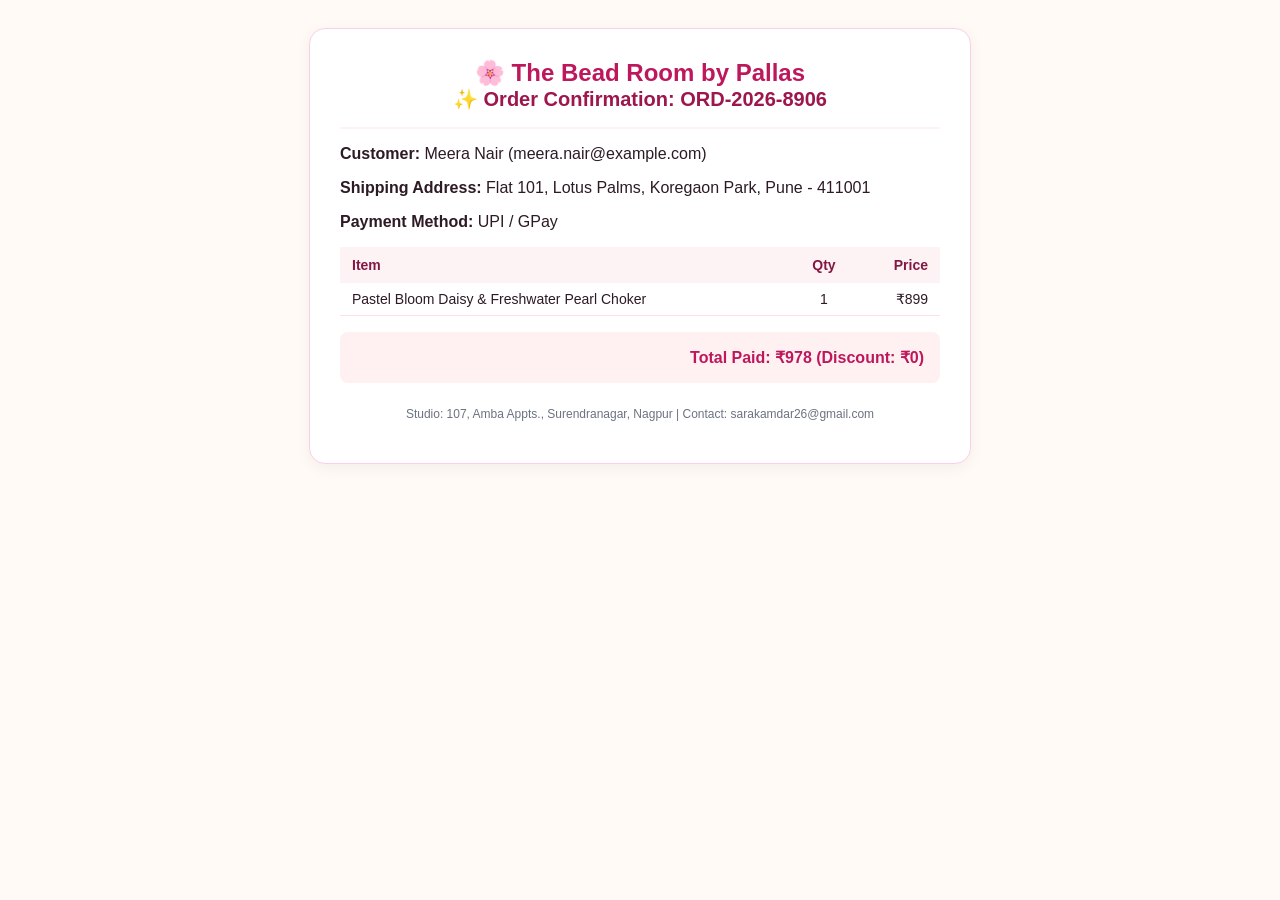
<file: data/outbox/email-0a3acd7c.html>
﻿<!DOCTYPE html>
<html>
<head>
    <meta charset="utf-8">
    <style>
        body { font-family: 'Segoe UI', Tahoma, Geneva, Verdana, sans-serif; background-color: #fffaf5; color: #2d1a24; padding: 20px; }
        .card { max-width: 600px; margin: 0 auto; background: #fff; border-radius: 16px; padding: 30px; border: 1px solid #fbcfe8; box-shadow: 0 4px 15px rgba(0,0,0,0.05); }
        .header { text-align: center; border-bottom: 2px solid #fdf2f4; padding-bottom: 16px; }
        .order-title { font-size: 20px; font-weight: bold; color: #9d174d; }
        table { width: 100%; border-collapse: collapse; margin-top: 16px; font-size: 14px; }
        th { background: #fdf2f4; color: #831843; padding: 10px 12px; text-align: left; }
        .total-box { margin-top: 16px; padding: 16px; background: #fff1f2; border-radius: 8px; text-align: right; font-size: 16px; font-weight: bold; color: #be185d; }
    </style>
</head>
<body>
    <div class="card">
        <div class="header">
            <h2 style="color:#be185d; margin:0;">🌸 The Bead Room by Pallas</h2>
            <div class="order-title">✨ Order Confirmation: ORD-2026-8906</div>
        </div>
        <p><strong>Customer:</strong> Meera Nair (meera.nair@example.com)</p>
        <p><strong>Shipping Address:</strong> Flat 101, Lotus Palms, Koregaon Park, Pune - 411001</p>
        <p><strong>Payment Method:</strong> UPI / GPay</p>
        
        <table>
            <thead>
                <tr><th>Item</th><th style="text-align:center;">Qty</th><th style="text-align:right;">Price</th></tr>
            </thead>
            <tbody>
                <tr><td style='padding:8px 12px; border-bottom:1px solid #fee2e2;'>Pastel Bloom Daisy & Freshwater Pearl Choker</td><td style='padding:8px 12px; border-bottom:1px solid #fee2e2; text-align:center;'>1</td><td style='padding:8px 12px; border-bottom:1px solid #fee2e2; text-align:right;'>₹899</td></tr>
            </tbody>
        </table>

        <div class="total-box">
            Total Paid: ₹978 (Discount: ₹0)
        </div>
        <p style="font-size:12px; color:#6b7280; text-align:center; margin-top:24px;">
            Studio: 107, Amba Appts., Surendranagar, Nagpur | Contact: sarakamdar26@gmail.com
        </p>
    </div>
</body>
</html>
</file>
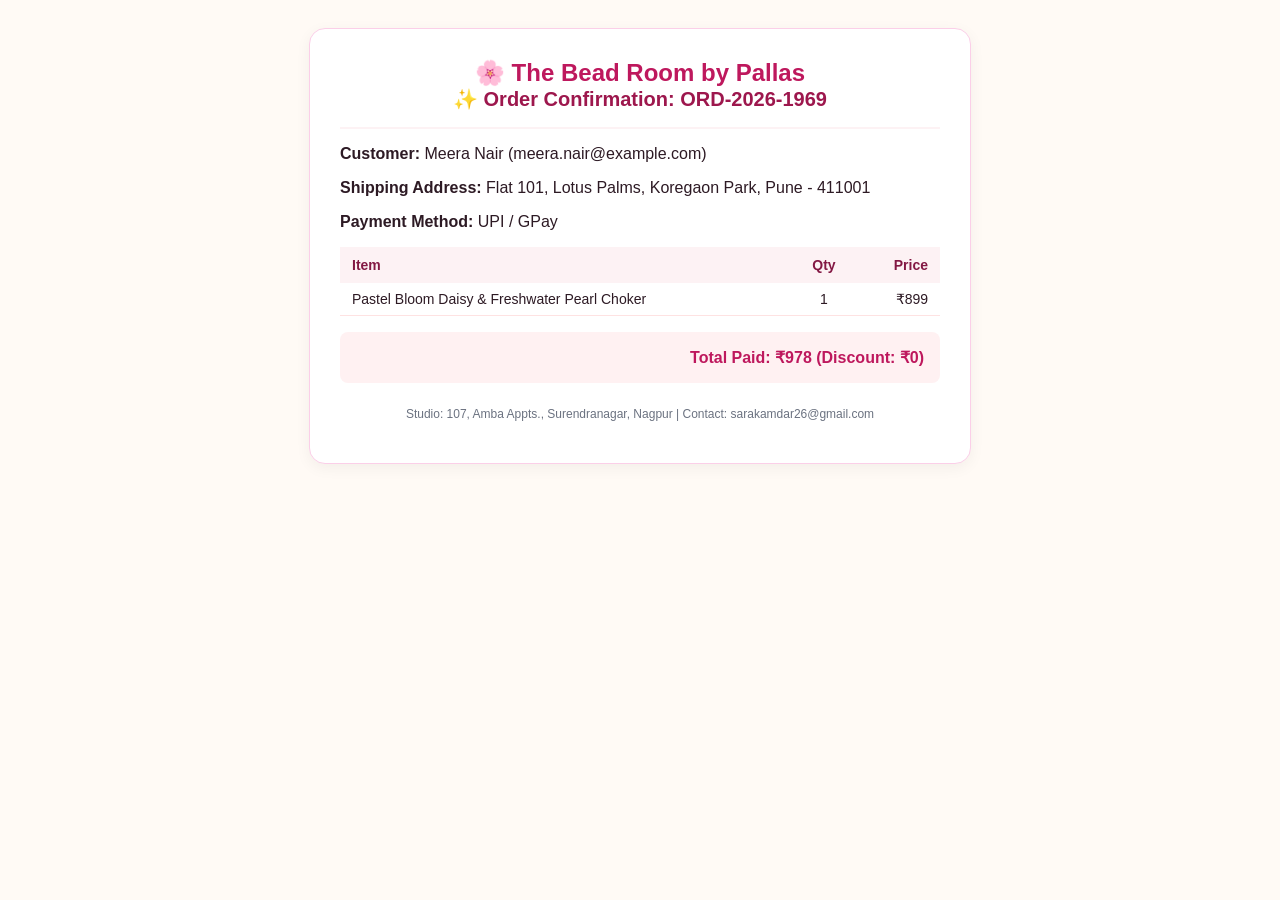
<file: data/outbox/email-350f6d9b.html>
﻿<!DOCTYPE html>
<html>
<head>
    <meta charset="utf-8">
    <style>
        body { font-family: 'Segoe UI', Tahoma, Geneva, Verdana, sans-serif; background-color: #fffaf5; color: #2d1a24; padding: 20px; }
        .card { max-width: 600px; margin: 0 auto; background: #fff; border-radius: 16px; padding: 30px; border: 1px solid #fbcfe8; box-shadow: 0 4px 15px rgba(0,0,0,0.05); }
        .header { text-align: center; border-bottom: 2px solid #fdf2f4; padding-bottom: 16px; }
        .order-title { font-size: 20px; font-weight: bold; color: #9d174d; }
        table { width: 100%; border-collapse: collapse; margin-top: 16px; font-size: 14px; }
        th { background: #fdf2f4; color: #831843; padding: 10px 12px; text-align: left; }
        .total-box { margin-top: 16px; padding: 16px; background: #fff1f2; border-radius: 8px; text-align: right; font-size: 16px; font-weight: bold; color: #be185d; }
    </style>
</head>
<body>
    <div class="card">
        <div class="header">
            <h2 style="color:#be185d; margin:0;">🌸 The Bead Room by Pallas</h2>
            <div class="order-title">✨ Order Confirmation: ORD-2026-1969</div>
        </div>
        <p><strong>Customer:</strong> Meera Nair (meera.nair@example.com)</p>
        <p><strong>Shipping Address:</strong> Flat 101, Lotus Palms, Koregaon Park, Pune - 411001</p>
        <p><strong>Payment Method:</strong> UPI / GPay</p>
        
        <table>
            <thead>
                <tr><th>Item</th><th style="text-align:center;">Qty</th><th style="text-align:right;">Price</th></tr>
            </thead>
            <tbody>
                <tr><td style='padding:8px 12px; border-bottom:1px solid #fee2e2;'>Pastel Bloom Daisy & Freshwater Pearl Choker</td><td style='padding:8px 12px; border-bottom:1px solid #fee2e2; text-align:center;'>1</td><td style='padding:8px 12px; border-bottom:1px solid #fee2e2; text-align:right;'>₹899</td></tr>
            </tbody>
        </table>

        <div class="total-box">
            Total Paid: ₹978 (Discount: ₹0)
        </div>
        <p style="font-size:12px; color:#6b7280; text-align:center; margin-top:24px;">
            Studio: 107, Amba Appts., Surendranagar, Nagpur | Contact: sarakamdar26@gmail.com
        </p>
    </div>
</body>
</html>
</file>
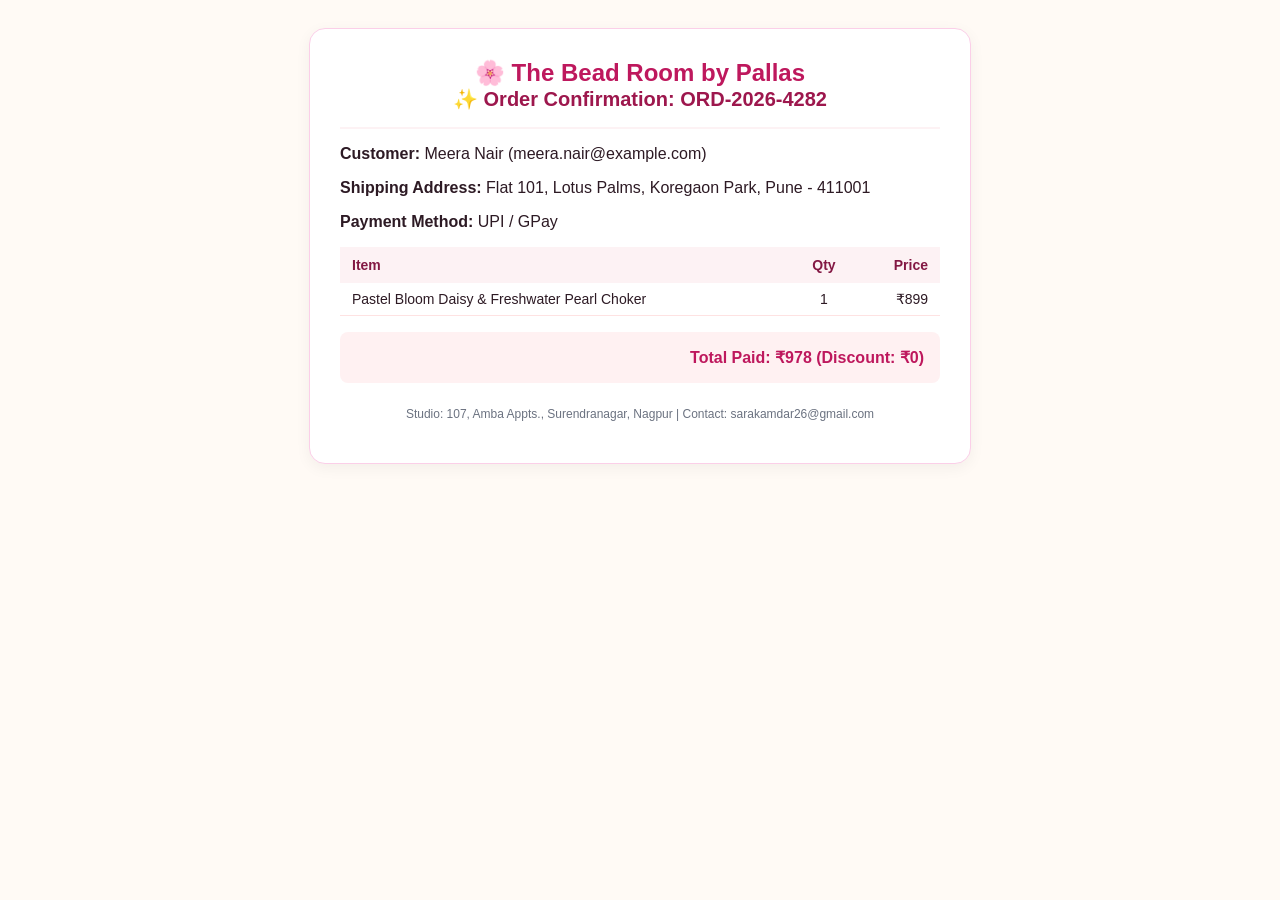
<file: data/outbox/email-4ffeb535.html>
﻿<!DOCTYPE html>
<html>
<head>
    <meta charset="utf-8">
    <style>
        body { font-family: 'Segoe UI', Tahoma, Geneva, Verdana, sans-serif; background-color: #fffaf5; color: #2d1a24; padding: 20px; }
        .card { max-width: 600px; margin: 0 auto; background: #fff; border-radius: 16px; padding: 30px; border: 1px solid #fbcfe8; box-shadow: 0 4px 15px rgba(0,0,0,0.05); }
        .header { text-align: center; border-bottom: 2px solid #fdf2f4; padding-bottom: 16px; }
        .order-title { font-size: 20px; font-weight: bold; color: #9d174d; }
        table { width: 100%; border-collapse: collapse; margin-top: 16px; font-size: 14px; }
        th { background: #fdf2f4; color: #831843; padding: 10px 12px; text-align: left; }
        .total-box { margin-top: 16px; padding: 16px; background: #fff1f2; border-radius: 8px; text-align: right; font-size: 16px; font-weight: bold; color: #be185d; }
    </style>
</head>
<body>
    <div class="card">
        <div class="header">
            <h2 style="color:#be185d; margin:0;">🌸 The Bead Room by Pallas</h2>
            <div class="order-title">✨ Order Confirmation: ORD-2026-4282</div>
        </div>
        <p><strong>Customer:</strong> Meera Nair (meera.nair@example.com)</p>
        <p><strong>Shipping Address:</strong> Flat 101, Lotus Palms, Koregaon Park, Pune - 411001</p>
        <p><strong>Payment Method:</strong> UPI / GPay</p>
        
        <table>
            <thead>
                <tr><th>Item</th><th style="text-align:center;">Qty</th><th style="text-align:right;">Price</th></tr>
            </thead>
            <tbody>
                <tr><td style='padding:8px 12px; border-bottom:1px solid #fee2e2;'>Pastel Bloom Daisy & Freshwater Pearl Choker</td><td style='padding:8px 12px; border-bottom:1px solid #fee2e2; text-align:center;'>1</td><td style='padding:8px 12px; border-bottom:1px solid #fee2e2; text-align:right;'>₹899</td></tr>
            </tbody>
        </table>

        <div class="total-box">
            Total Paid: ₹978 (Discount: ₹0)
        </div>
        <p style="font-size:12px; color:#6b7280; text-align:center; margin-top:24px;">
            Studio: 107, Amba Appts., Surendranagar, Nagpur | Contact: sarakamdar26@gmail.com
        </p>
    </div>
</body>
</html>
</file>
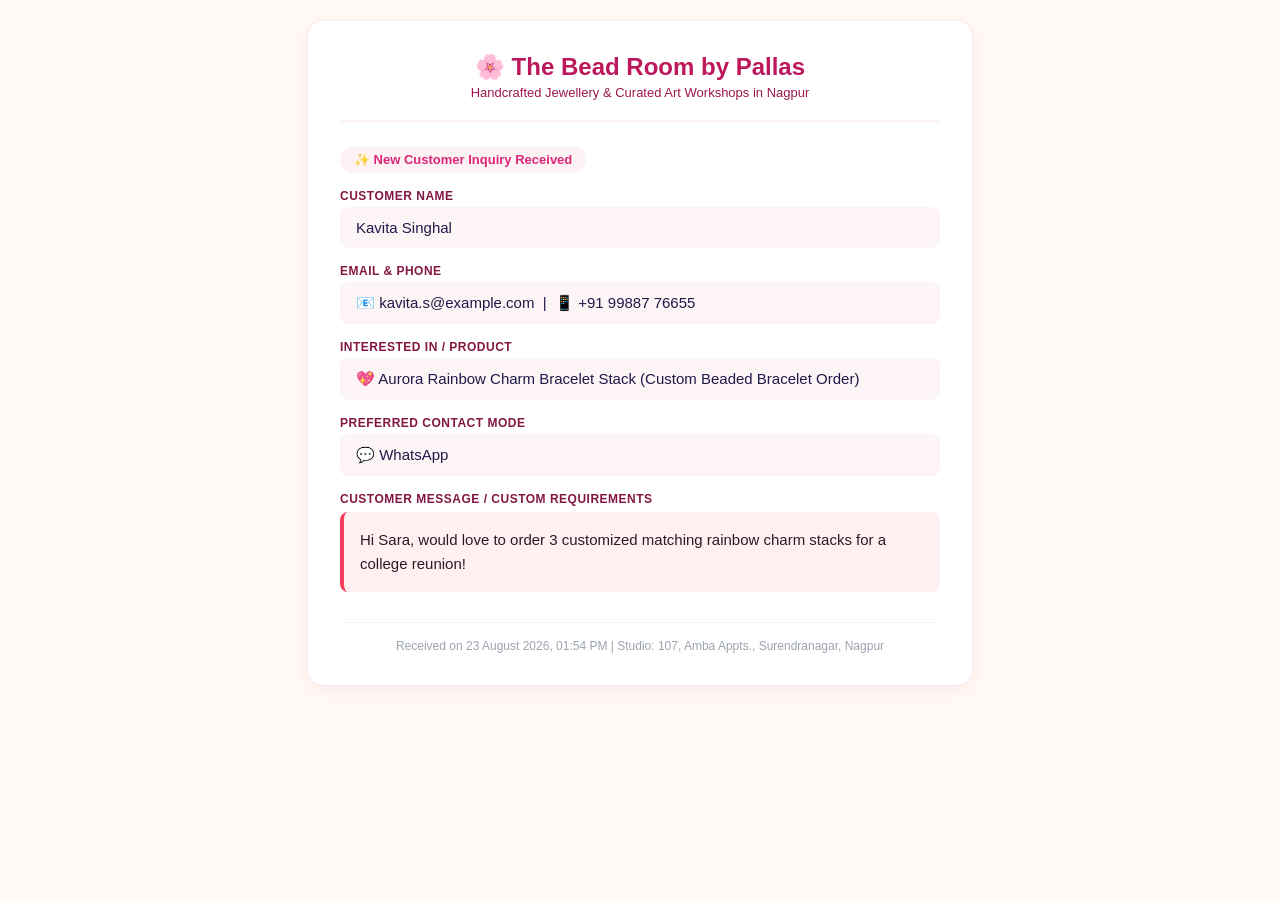
<file: data/outbox/email-6224696f.html>
﻿<!DOCTYPE html>
<html>
<head>
    <meta charset="utf-8">
    <style>
        body { font-family: 'Segoe UI', Tahoma, Geneva, Verdana, sans-serif; background-color: #fffaf5; color: #2d1a24; margin: 0; padding: 20px; }
        .container { max-width: 600px; margin: 0 auto; background: #ffffff; border-radius: 16px; padding: 32px; border: 1px solid #fce7f3; box-shadow: 0 4px 20px rgba(225, 29, 72, 0.08); }
        .header { text-align: center; border-bottom: 2px solid #fdf2f4; padding-bottom: 20px; margin-bottom: 24px; }
        .logo { font-size: 24px; font-weight: 700; color: #be185d; }
        .tagline { font-size: 13px; color: #9d174d; margin-top: 4px; }
        .badge { display: inline-block; background: #fdf2f4; color: #db2777; font-weight: 600; padding: 6px 14px; border-radius: 20px; font-size: 13px; margin-bottom: 16px; }
        .field-group { margin-bottom: 16px; }
        .field-label { font-size: 12px; font-weight: bold; text-transform: uppercase; color: #831843; letter-spacing: 0.5px; }
        .field-value { font-size: 15px; color: #1e1b4b; background: #fdf4f5; padding: 12px 16px; border-radius: 8px; margin-top: 4px; }
        .message-box { background: #fff1f2; border-left: 4px solid #f43f5e; padding: 16px; border-radius: 8px; font-size: 15px; line-height: 1.6; margin-top: 6px; }
        .footer { text-align: center; margin-top: 30px; font-size: 12px; color: #9ca3af; border-top: 1px solid #f3f4f6; padding-top: 16px; }
    </style>
</head>
<body>
    <div class="container">
        <div class="header">
            <div class="logo">🌸 The Bead Room by Pallas</div>
            <div class="tagline">Handcrafted Jewellery & Curated Art Workshops in Nagpur</div>
        </div>
        <div class="badge">✨ New Customer Inquiry Received</div>
        <div class="field-group">
            <div class="field-label">Customer Name</div>
            <div class="field-value">Kavita Singhal</div>
        </div>
        <div class="field-group">
            <div class="field-label">Email & Phone</div>
            <div class="field-value">📧 kavita.s@example.com &nbsp;|&nbsp; 📱 +91 99887 76655</div>
        </div>
        <div class="field-group">
            <div class="field-label">Interested In / Product</div>
            <div class="field-value">💖 Aurora Rainbow Charm Bracelet Stack (Custom Beaded Bracelet Order)</div>
        </div>
        <div class="field-group">
            <div class="field-label">Preferred Contact Mode</div>
            <div class="field-value">💬 WhatsApp</div>
        </div>
        <div class="field-group">
            <div class="field-label">Customer Message / Custom Requirements</div>
            <div class="message-box">Hi Sara, would love to order 3 customized matching rainbow charm stacks for a college reunion!</div>
        </div>
        <div class="footer">
            Received on 23 August 2026, 01:54 PM | Studio: 107, Amba Appts., Surendranagar, Nagpur
        </div>
    </div>
</body>
</html>
</file>
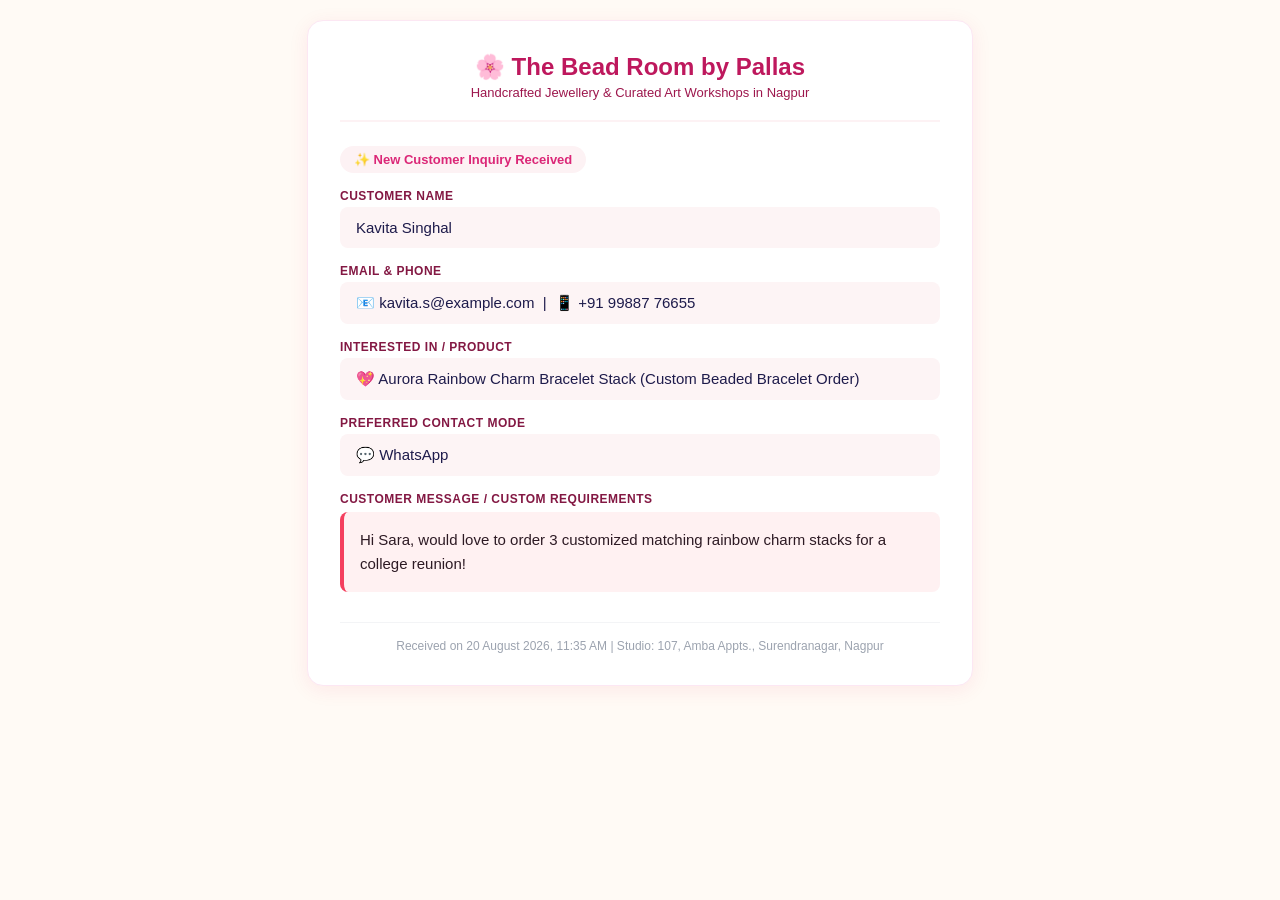
<file: data/outbox/email-ae7224fe.html>
﻿<!DOCTYPE html>
<html>
<head>
    <meta charset="utf-8">
    <style>
        body { font-family: 'Segoe UI', Tahoma, Geneva, Verdana, sans-serif; background-color: #fffaf5; color: #2d1a24; margin: 0; padding: 20px; }
        .container { max-width: 600px; margin: 0 auto; background: #ffffff; border-radius: 16px; padding: 32px; border: 1px solid #fce7f3; box-shadow: 0 4px 20px rgba(225, 29, 72, 0.08); }
        .header { text-align: center; border-bottom: 2px solid #fdf2f4; padding-bottom: 20px; margin-bottom: 24px; }
        .logo { font-size: 24px; font-weight: 700; color: #be185d; }
        .tagline { font-size: 13px; color: #9d174d; margin-top: 4px; }
        .badge { display: inline-block; background: #fdf2f4; color: #db2777; font-weight: 600; padding: 6px 14px; border-radius: 20px; font-size: 13px; margin-bottom: 16px; }
        .field-group { margin-bottom: 16px; }
        .field-label { font-size: 12px; font-weight: bold; text-transform: uppercase; color: #831843; letter-spacing: 0.5px; }
        .field-value { font-size: 15px; color: #1e1b4b; background: #fdf4f5; padding: 12px 16px; border-radius: 8px; margin-top: 4px; }
        .message-box { background: #fff1f2; border-left: 4px solid #f43f5e; padding: 16px; border-radius: 8px; font-size: 15px; line-height: 1.6; margin-top: 6px; }
        .footer { text-align: center; margin-top: 30px; font-size: 12px; color: #9ca3af; border-top: 1px solid #f3f4f6; padding-top: 16px; }
    </style>
</head>
<body>
    <div class="container">
        <div class="header">
            <div class="logo">🌸 The Bead Room by Pallas</div>
            <div class="tagline">Handcrafted Jewellery & Curated Art Workshops in Nagpur</div>
        </div>
        <div class="badge">✨ New Customer Inquiry Received</div>
        <div class="field-group">
            <div class="field-label">Customer Name</div>
            <div class="field-value">Kavita Singhal</div>
        </div>
        <div class="field-group">
            <div class="field-label">Email & Phone</div>
            <div class="field-value">📧 kavita.s@example.com &nbsp;|&nbsp; 📱 +91 99887 76655</div>
        </div>
        <div class="field-group">
            <div class="field-label">Interested In / Product</div>
            <div class="field-value">💖 Aurora Rainbow Charm Bracelet Stack (Custom Beaded Bracelet Order)</div>
        </div>
        <div class="field-group">
            <div class="field-label">Preferred Contact Mode</div>
            <div class="field-value">💬 WhatsApp</div>
        </div>
        <div class="field-group">
            <div class="field-label">Customer Message / Custom Requirements</div>
            <div class="message-box">Hi Sara, would love to order 3 customized matching rainbow charm stacks for a college reunion!</div>
        </div>
        <div class="footer">
            Received on 20 August 2026, 11:35 AM | Studio: 107, Amba Appts., Surendranagar, Nagpur
        </div>
    </div>
</body>
</html>
</file>
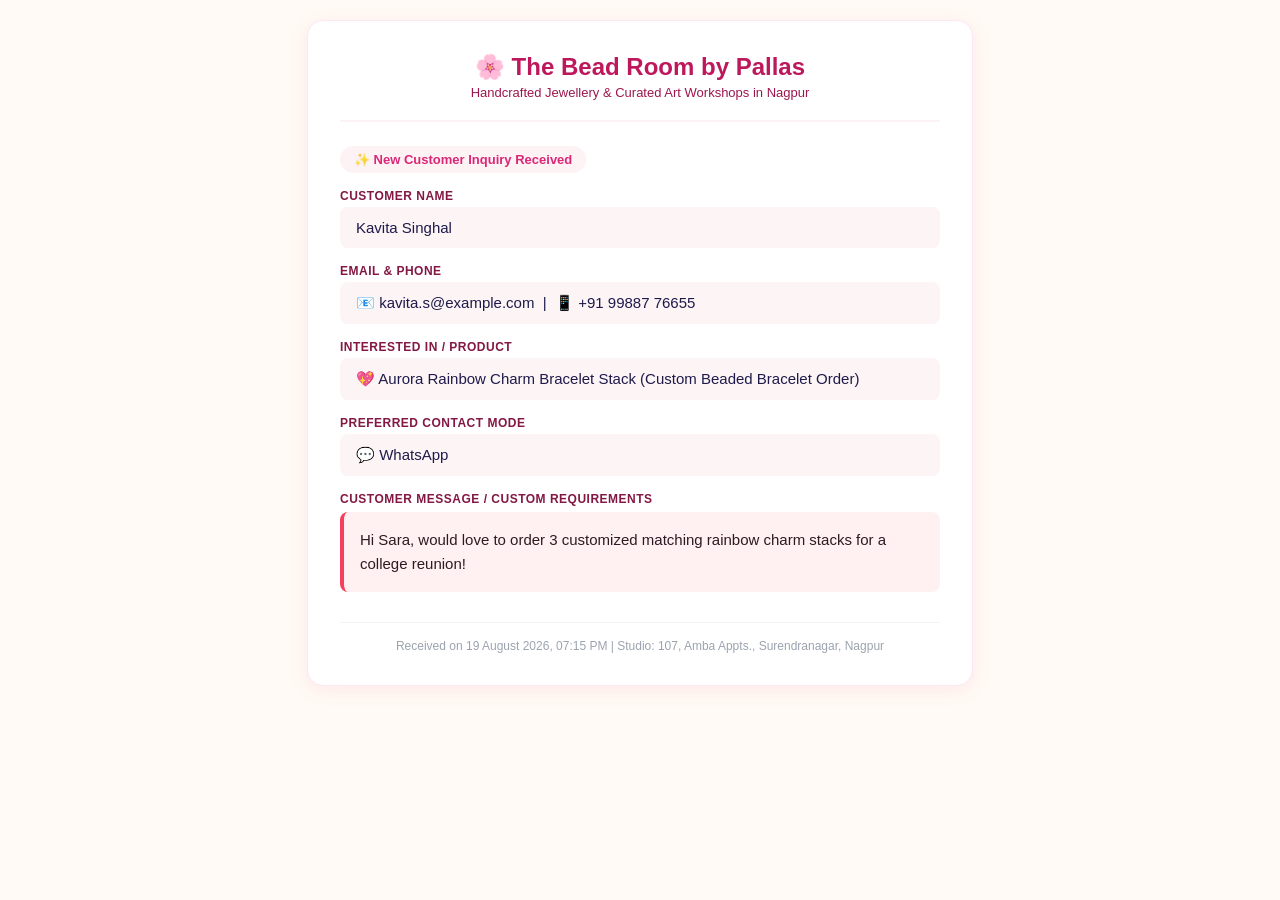
<file: data/outbox/email-da1c70c5.html>
﻿<!DOCTYPE html>
<html>
<head>
    <meta charset="utf-8">
    <style>
        body { font-family: 'Segoe UI', Tahoma, Geneva, Verdana, sans-serif; background-color: #fffaf5; color: #2d1a24; margin: 0; padding: 20px; }
        .container { max-width: 600px; margin: 0 auto; background: #ffffff; border-radius: 16px; padding: 32px; border: 1px solid #fce7f3; box-shadow: 0 4px 20px rgba(225, 29, 72, 0.08); }
        .header { text-align: center; border-bottom: 2px solid #fdf2f4; padding-bottom: 20px; margin-bottom: 24px; }
        .logo { font-size: 24px; font-weight: 700; color: #be185d; }
        .tagline { font-size: 13px; color: #9d174d; margin-top: 4px; }
        .badge { display: inline-block; background: #fdf2f4; color: #db2777; font-weight: 600; padding: 6px 14px; border-radius: 20px; font-size: 13px; margin-bottom: 16px; }
        .field-group { margin-bottom: 16px; }
        .field-label { font-size: 12px; font-weight: bold; text-transform: uppercase; color: #831843; letter-spacing: 0.5px; }
        .field-value { font-size: 15px; color: #1e1b4b; background: #fdf4f5; padding: 12px 16px; border-radius: 8px; margin-top: 4px; }
        .message-box { background: #fff1f2; border-left: 4px solid #f43f5e; padding: 16px; border-radius: 8px; font-size: 15px; line-height: 1.6; margin-top: 6px; }
        .footer { text-align: center; margin-top: 30px; font-size: 12px; color: #9ca3af; border-top: 1px solid #f3f4f6; padding-top: 16px; }
    </style>
</head>
<body>
    <div class="container">
        <div class="header">
            <div class="logo">🌸 The Bead Room by Pallas</div>
            <div class="tagline">Handcrafted Jewellery & Curated Art Workshops in Nagpur</div>
        </div>
        <div class="badge">✨ New Customer Inquiry Received</div>
        <div class="field-group">
            <div class="field-label">Customer Name</div>
            <div class="field-value">Kavita Singhal</div>
        </div>
        <div class="field-group">
            <div class="field-label">Email & Phone</div>
            <div class="field-value">📧 kavita.s@example.com &nbsp;|&nbsp; 📱 +91 99887 76655</div>
        </div>
        <div class="field-group">
            <div class="field-label">Interested In / Product</div>
            <div class="field-value">💖 Aurora Rainbow Charm Bracelet Stack (Custom Beaded Bracelet Order)</div>
        </div>
        <div class="field-group">
            <div class="field-label">Preferred Contact Mode</div>
            <div class="field-value">💬 WhatsApp</div>
        </div>
        <div class="field-group">
            <div class="field-label">Customer Message / Custom Requirements</div>
            <div class="message-box">Hi Sara, would love to order 3 customized matching rainbow charm stacks for a college reunion!</div>
        </div>
        <div class="footer">
            Received on 19 August 2026, 07:15 PM | Studio: 107, Amba Appts., Surendranagar, Nagpur
        </div>
    </div>
</body>
</html>
</file>
